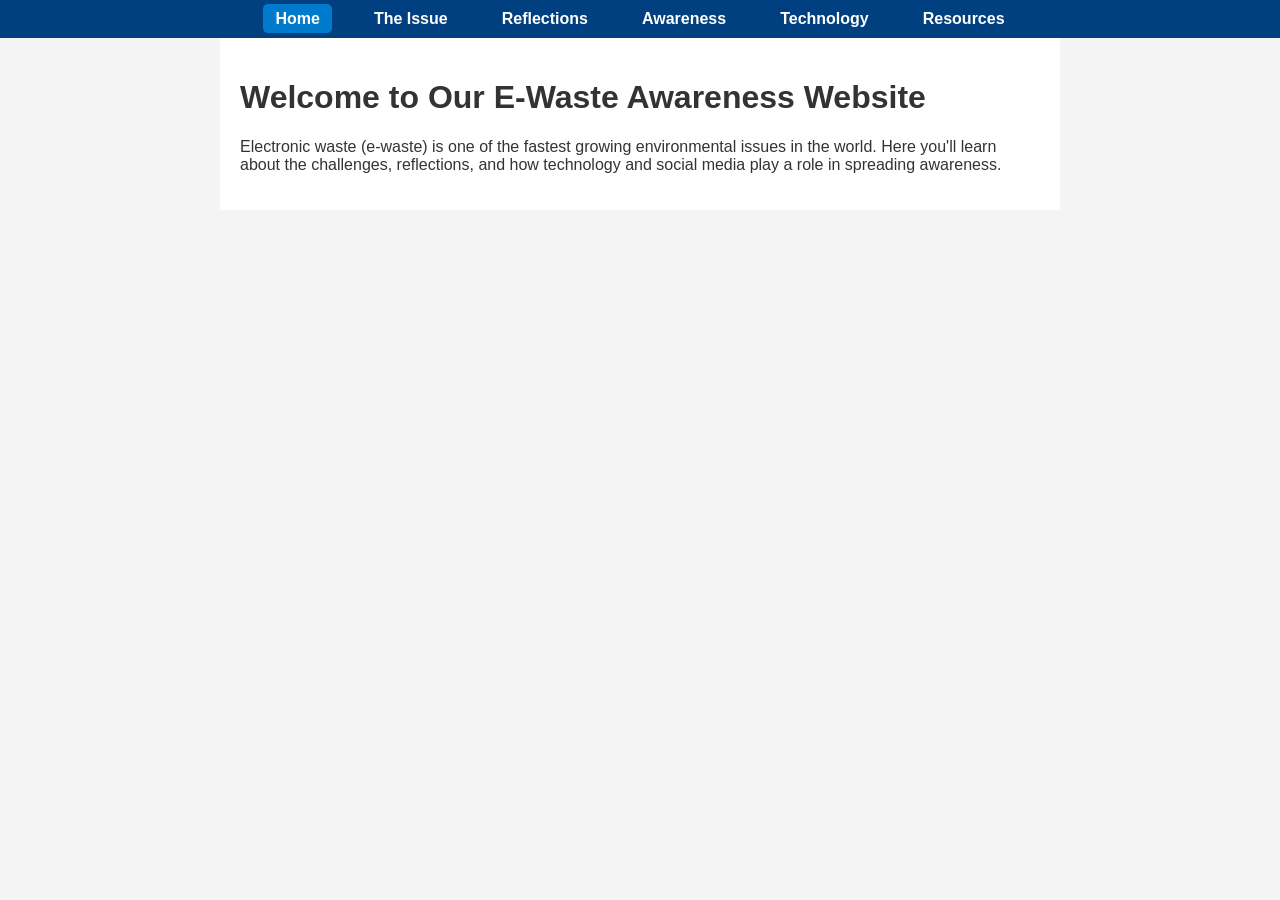
<file: index.html>
<!DOCTYPE html>
<html>
<head>
  <title>Home - E-Waste Awareness</title>
  <meta charset="UTF-8">
  <meta name="author" content="Nafay Yasir">
  <meta name="viewport" content="width=device-width, initial-scale=1.0">
  <link rel="stylesheet" href="style.css">
</head>
<body>
  <!-- Nafay Yasir 301494315 -->
  <nav>
    <ul>
      <li><a href="index.html" class="active">Home</a></li>
      <li><a href="issue.html">The Issue</a></li>
      <li><a href="reflections.html">Reflections</a></li>
      <li><a href="awareness.html">Awareness</a></li>
      <li><a href="tech.html">Technology</a></li>
      <li><a href="resources.html">Resources</a></li>
    </ul>
  </nav>
  <main>
    <h1>Welcome to Our E-Waste Awareness Website</h1>
    <p>Electronic waste (e-waste) is one of the fastest growing environmental issues in the world. Here you'll learn about the challenges, reflections, and how technology and social media play a role in spreading awareness.</p>
  </main>
</body>
</html>
</file>
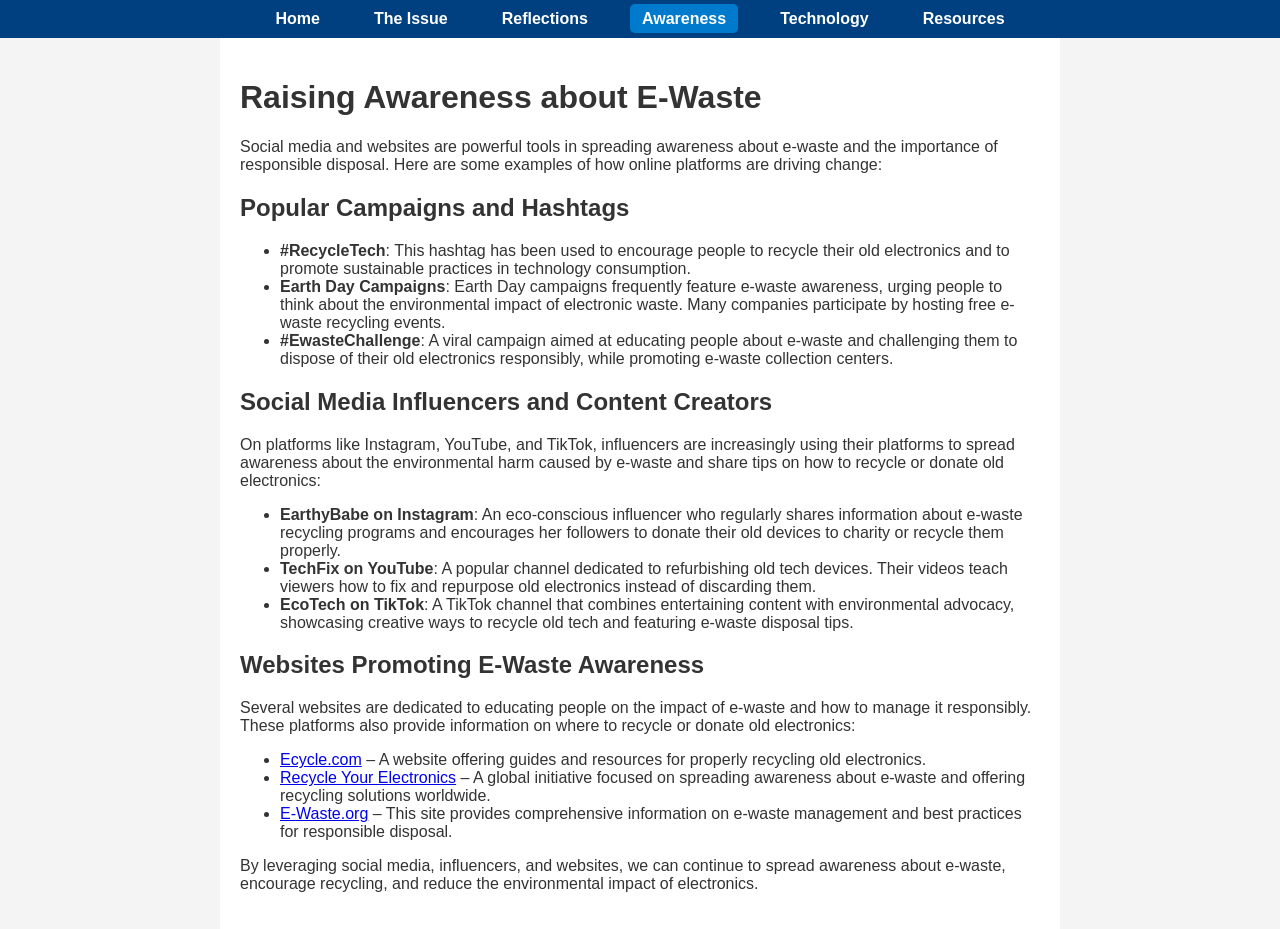
<file: awareness.html>
<!DOCTYPE html>
<html>
<head>
  <title>Awareness - E-Waste</title>
  <meta charset="UTF-8">
  <meta name="author" content="Nafay Yasir">
  <meta name="viewport" content="width=device-width, initial-scale=1.0">
  <link rel="stylesheet" href="style.css">
</head>
<body>
  <!-- Nafay Yasir 301494315 -->
  <nav>
    <ul>
      <li><a href="index.html">Home</a></li>
      <li><a href="issue.html">The Issue</a></li>
      <li><a href="reflections.html">Reflections</a></li>
      <li><a href="awareness.html" class="active">Awareness</a></li>
      <li><a href="tech.html">Technology</a></li>
      <li><a href="resources.html">Resources</a></li>
    </ul>
  </nav>
  <main>
    <h1>Raising Awareness about E-Waste</h1>
    <p>Social media and websites are powerful tools in spreading awareness about e-waste and the importance of responsible disposal. Here are some examples of how online platforms are driving change:</p>
    
    <h2>Popular Campaigns and Hashtags</h2>
    <ul>
      <li><strong>#RecycleTech</strong>: This hashtag has been used to encourage people to recycle their old electronics and to promote sustainable practices in technology consumption.</li>
      <li><strong>Earth Day Campaigns</strong>: Earth Day campaigns frequently feature e-waste awareness, urging people to think about the environmental impact of electronic waste. Many companies participate by hosting free e-waste recycling events.</li>
      <li><strong>#EwasteChallenge</strong>: A viral campaign aimed at educating people about e-waste and challenging them to dispose of their old electronics responsibly, while promoting e-waste collection centers.</li>
    </ul>

    <h2>Social Media Influencers and Content Creators</h2>
    <p>On platforms like Instagram, YouTube, and TikTok, influencers are increasingly using their platforms to spread awareness about the environmental harm caused by e-waste and share tips on how to recycle or donate old electronics:</p>
    <ul>
      <li><strong>EarthyBabe on Instagram</strong>: An eco-conscious influencer who regularly shares information about e-waste recycling programs and encourages her followers to donate their old devices to charity or recycle them properly.</li>
      <li><strong>TechFix on YouTube</strong>: A popular channel dedicated to refurbishing old tech devices. Their videos teach viewers how to fix and repurpose old electronics instead of discarding them.</li>
      <li><strong>EcoTech on TikTok</strong>: A TikTok channel that combines entertaining content with environmental advocacy, showcasing creative ways to recycle old tech and featuring e-waste disposal tips.</li>
    </ul>

    <h2>Websites Promoting E-Waste Awareness</h2>
    <p>Several websites are dedicated to educating people on the impact of e-waste and how to manage it responsibly. These platforms also provide information on where to recycle or donate old electronics:</p>
    <ul>
      <li><a href="https://www.ecycle.com" target="_blank">Ecycle.com</a> – A website offering guides and resources for properly recycling old electronics.</li>
      <li><a href="https://www.recycle-your-electronics.org" target="_blank">Recycle Your Electronics</a> – A global initiative focused on spreading awareness about e-waste and offering recycling solutions worldwide.</li>
      <li><a href="https://www.ewaste.org" target="_blank">E-Waste.org</a> – This site provides comprehensive information on e-waste management and best practices for responsible disposal.</li>
    </ul>

    <p>By leveraging social media, influencers, and websites, we can continue to spread awareness about e-waste, encourage recycling, and reduce the environmental impact of electronics.</p>
  </main>
</body>
</html>
</file>
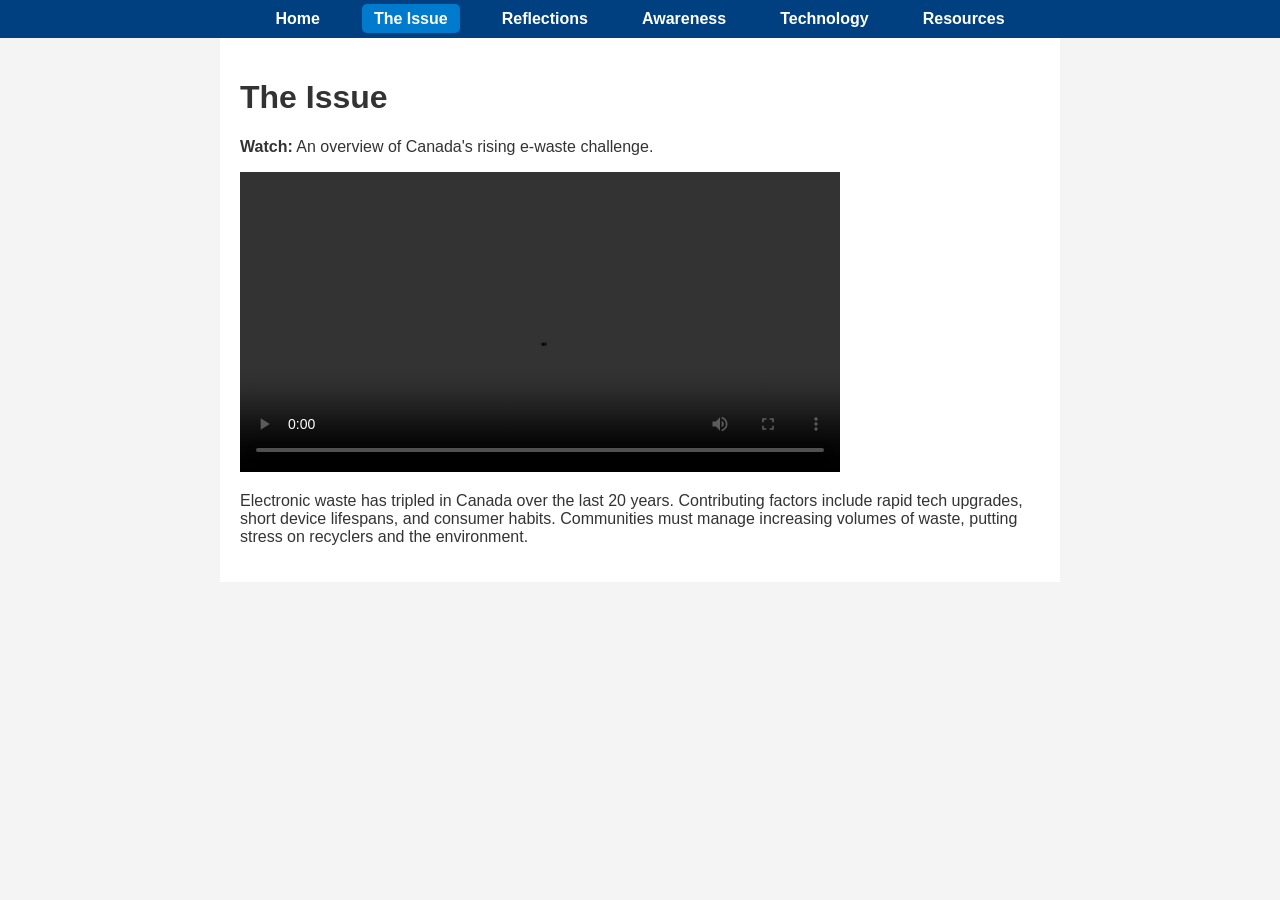
<file: issue.html>
<!DOCTYPE html>
<html lang="en">
<head>
  <title>The Issue - E-Waste</title>
  <meta charset="UTF-8">
  <meta name="author" content="Nafay Yasir">
  <meta name="viewport" content="width=device-width, initial-scale=1.0">
  <link rel="stylesheet" href="style.css">
</head>
<body>
  <!-- Nafay Yasir 301494315 -->
  <nav>
    <ul>
      <li><a href="index.html">Home</a></li>
      <li><a href="issue.html" class="active">The Issue</a></li>
      <li><a href="reflections.html">Reflections</a></li>
      <li><a href="awareness.html">Awareness</a></li>
      <li><a href="tech.html">Technology</a></li>
      <li><a href="resources.html">Resources</a></li>
    </ul>
  </nav>
  <main>
    <h1>The Issue</h1>
    
    <p><strong>Watch:</strong> An overview of Canada's rising e-waste challenge.</p>
    
    <video controls width="600">
      <source src="media/E-waste1.mp4">
      Your browser does not support the video tag.
    </video>
    
    <p>Electronic waste has tripled in Canada over the last 20 years. Contributing factors include rapid tech upgrades, short device lifespans, and consumer habits. Communities must manage increasing volumes of waste, putting stress on recyclers and the environment.</p>
  </main>
</body>
</html>
</file>
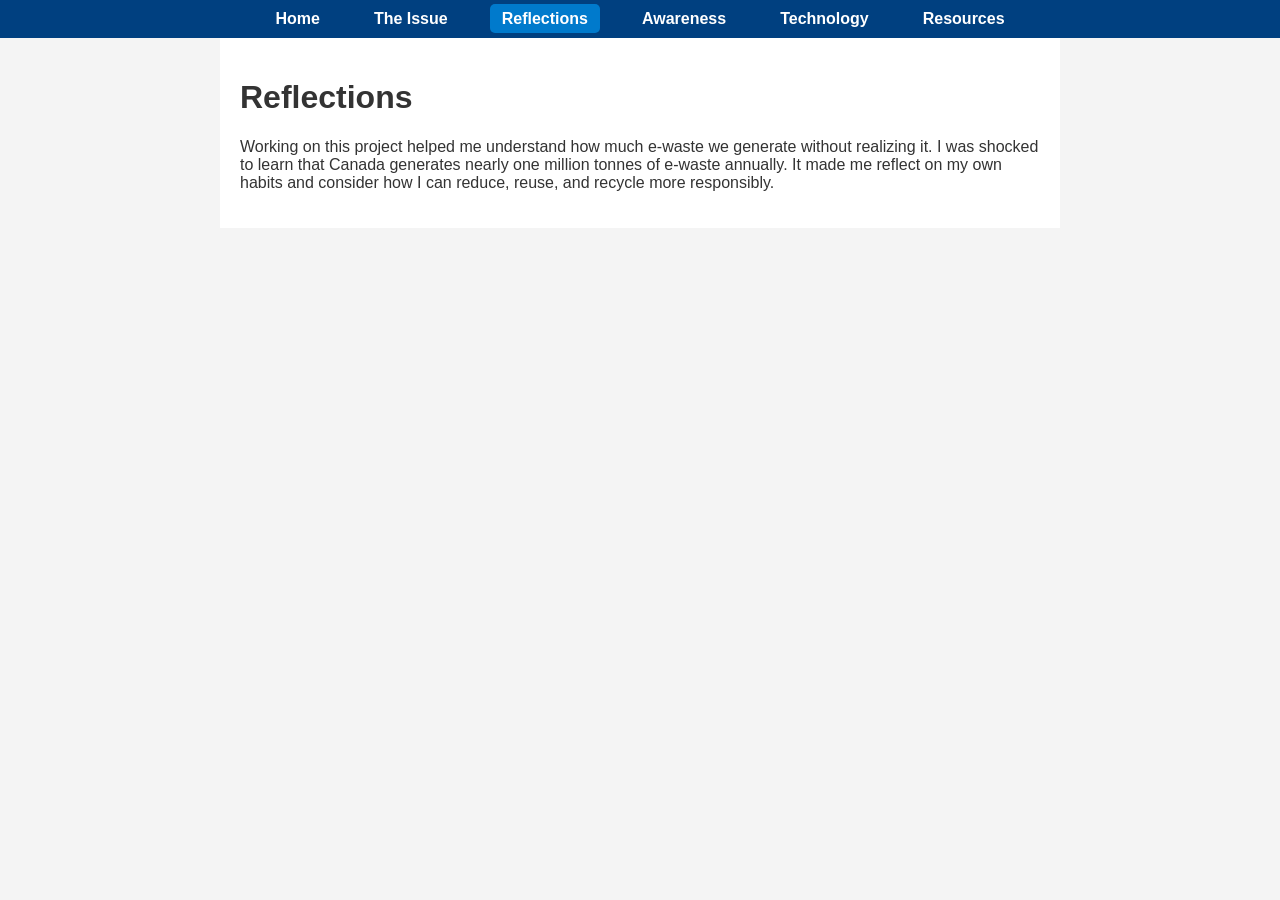
<file: khablu.html>
<!DOCTYPE html>
<html>
<head>
  <title>Reflections - E-Waste</title>
  <meta charset="UTF-8">
  <meta name="author" content="Nafay Yasir">
  <meta name="viewport" content="width=device-width, initial-scale=1.0">
  <link rel="stylesheet" href="style.css">
</head>
<body>
  <!-- Nafay Yasir 301494315 -->
  <nav>
    <ul>
      <li><a href="index.html">Home</a></li>
      <li><a href="issue.html">The Issue</a></li>
      <li><a href="reflections.html" class="active">Reflections</a></li>
      <li><a href="awareness.html">Awareness</a></li>
      <li><a href="tech.html">Technology</a></li>
      <li><a href="resources.html">Resources</a></li>
    </ul>
  </nav>
  <main>
    <h1>Reflections</h1>
    <p>Working on this project helped me understand how much e-waste we generate without realizing it. I was shocked to learn that Canada generates nearly one million tonnes of e-waste annually. It made me reflect on my own habits and consider how I can reduce, reuse, and recycle more responsibly.</p>
  </main>
</body>
</html>
</file>
<file: style.css>
/* css/style.css */
/* Nafay Yasir 301494315 */


body {
    font-family: Arial, sans-serif;
    margin: 0;
    background-color: #f4f4f4;
    color: #333;
  }
  
  nav {
    background-color: #004080;
    padding: 10px;
  }
  
  nav ul {
    list-style-type: none;
    display: flex;
    justify-content: center;
    padding: 0;
    margin: 0;
  }
  
  nav ul li {
    margin: 0 15px;
  }
  
  nav ul li a {
    color: white;
    text-decoration: none;
    font-weight: bold;
    padding: 6px 12px;
    border-radius: 5px;
  }
  
  nav ul li a.active,
  nav ul li a:hover {
    background-color: #007acc;
  }
  
  main {
    padding: 20px;
    max-width: 800px; 
    margin: 0 auto; 
    background-color: white;
}
</file>
